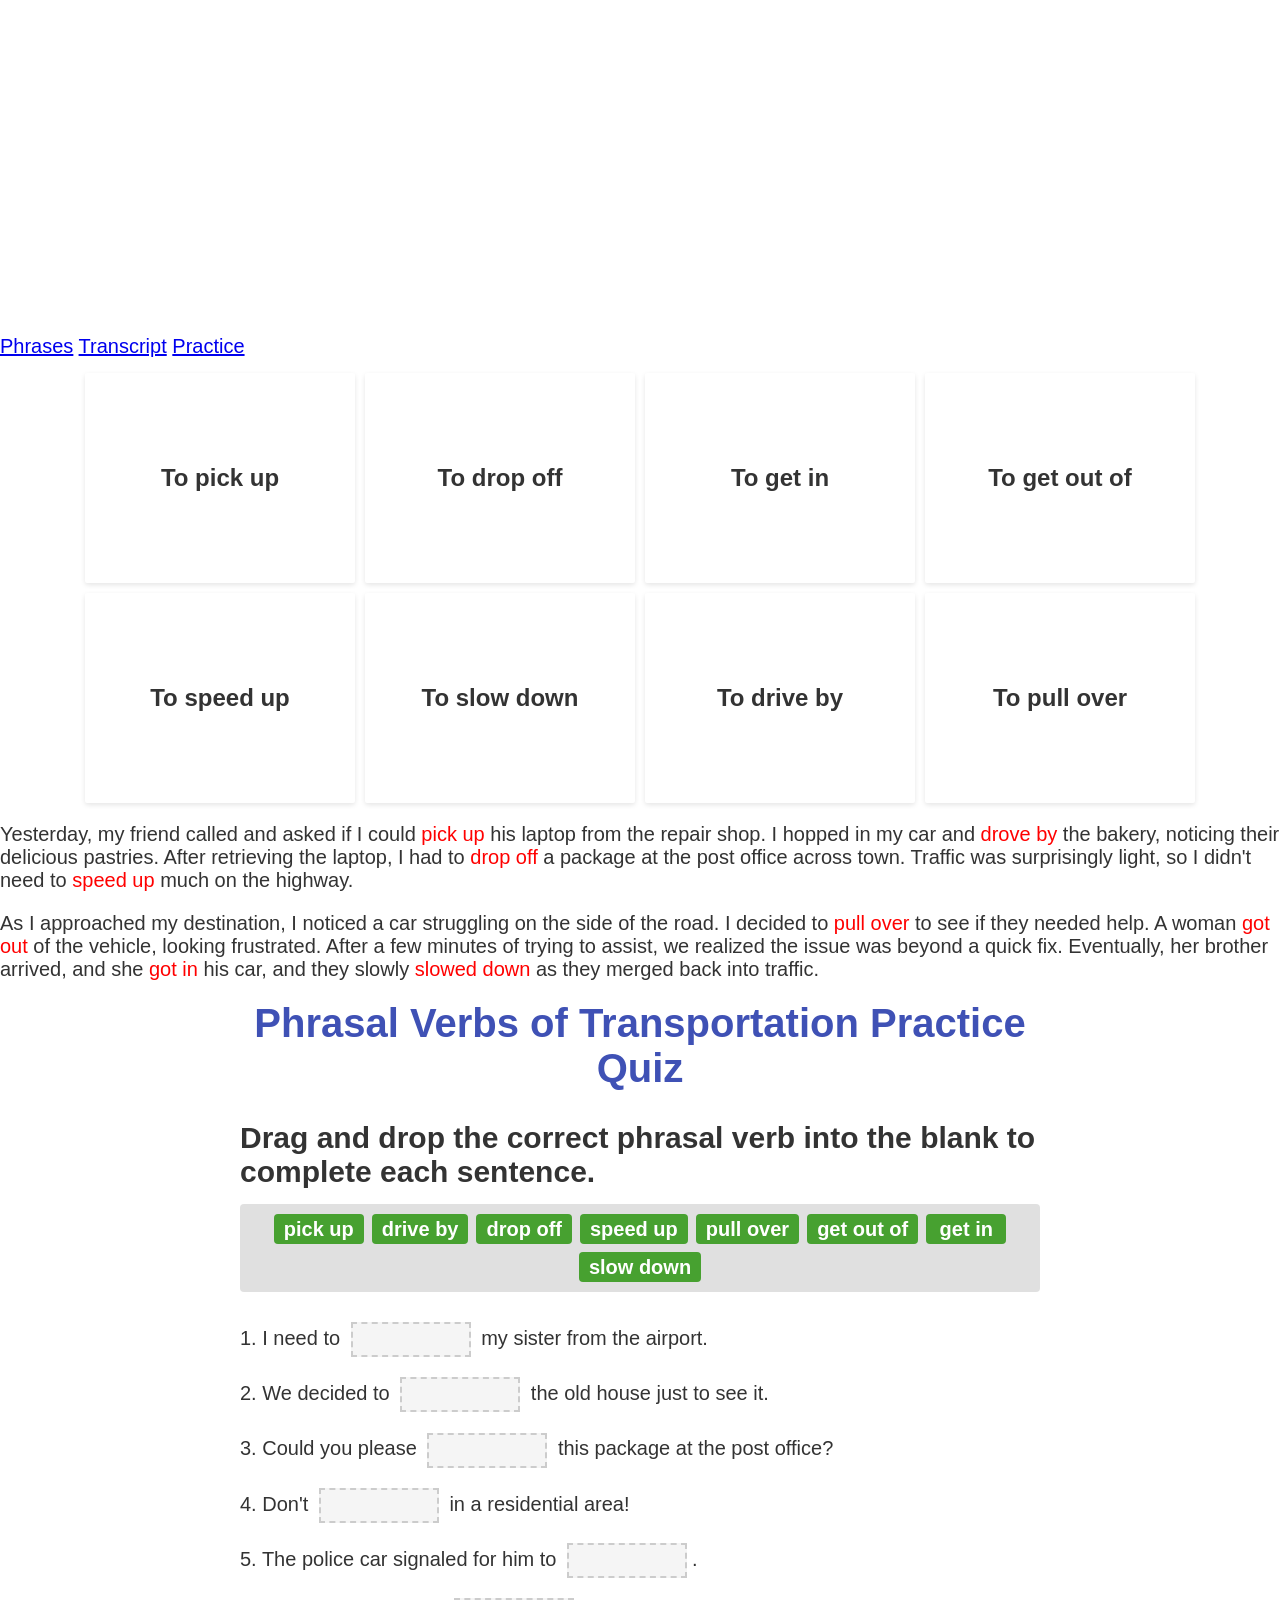
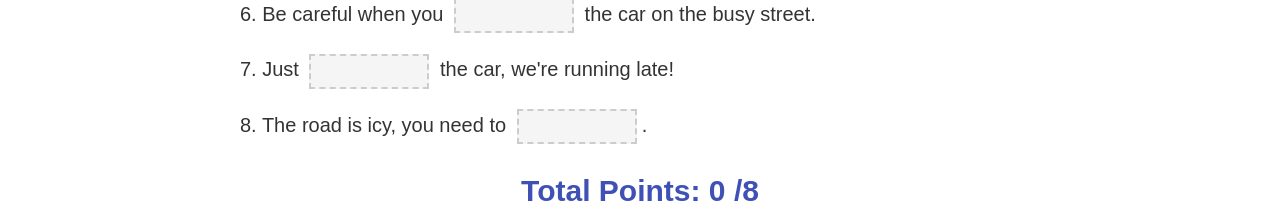
<file: PVOFTAM1.HTML>
<!DOCTYPE html>
<html>
<head>
<title>Phrasal Verbs - Movement and Transportation / Practice Quiz</title>
<meta charset="UTF-8">
<link rel="stylesheet" href="https://fonts.googleapis.com/icon?family=Material+Icons">
<link rel="stylesheet" href="https://code.getmdl.io/1.3.0/material.indigo-pink.min.css">
<style>
/* General Body and MDL Tabs Styling */
body {
    margin: 0; /* Remove default body margin */
    background-color: #fff; /* Set a white background for consistency */
    font-family: 'Roboto', sans-serif; /* Ensure consistent font */
    color: #333; /* Default text color */
}

.video-container {
  margin-bottom: 20px; /* Space below the video */
  display: flex;
  justify-content: center; /* Center the video iframe */
}

.video-container iframe {
    display: block; /* Remove extra space below iframe */
}


.verb {
  color: red;
}

.mdl-tabs {
  /* Style your tabs navigation */
  font-size: 20px;    /* Adjusted font size for tabs */
  font-weight: 500;  /* Adjust font weight */
  width: 100%; /* Make tabs take full width */
}

.mdl-tabs__tab-bar {
    justify-content: center; /* Center the tabs themselves */
}

.mdl-tabs__tab {
    /* Adjust individual tab spacing/padding if needed */
}


.mdl-tabs__tab-panel {
  display: none;
  overflow-y: auto;
  padding: 20px; /* Added padding to all tab panels */
  box-sizing: border-box; /* Include padding in element's total width and height */
  background-color: #fff; /* Explicitly set panel background to white */
}

.mdl-tabs__tab-panel.is-active {
  display: block;
}

/* Vocabulary Grid Styles */
#vocabulary-grid {
  margin-top: 20px;
  margin-bottom: 25px;
  margin-left: auto; /* Center the grid */
  margin-right: auto; /* Center the grid */
  display: grid;
  /* Max 4 columns: Set a max-width and use auto-fit */
  grid-template-columns: repeat(auto-fit, minmax(250px, 1fr));
  grid-auto-rows: minmax(200px, auto);
  grid-gap: 20px;
  justify-items: stretch;
  max-width: 1100px; /* Approximate width for 4 cards + gaps (4*250 + 3*20 = 1060, using 1100 for safety) */
}

/* Flashcard Styles (remain largely the same) */
.flashcard {
  cursor: pointer;
  width: 100%;
  height: auto;
  min-height: 200px;
  perspective: 1000px;
  transition: transform 0.6s;
  transform-style: preserve-3d;
  display: flex;
  justify-content: center;
  align-items: center;
}

.front, .back {
  position: absolute;
  width: 100%;
  height: 100%;
  backface-visibility: hidden;
  border-radius: 2px;
  box-shadow: 0 2px 5px rgba(0, 0, 0, 0.1);
}

.front {
  background-color: #fff;
  color: #333;
  display: flex;
  align-items: center;
  justify-content: center;
  padding: 5px;
  text-align: center;
}

.back {
  background-color: #3f51b5; /* MDL Primary color */
  color: white;
  transform: rotateY(180deg);
  display: flex;
  flex-direction: column;
  padding: 15px;
  overflow: hidden;
}

.flashcard:hover {
  box-shadow: 0 4px 8px rgba(0, 0, 0, 0.2);
}

.back hr {
  margin: 10px 0;
  border: 0;
  border-top: 1px solid rgba(255, 255, 255, 0.5);
}

.front p {
  font-size: 1.2em;
  font-weight: bold;
  margin: 0;
}

.back p {
  font-size: 0.9em;
  line-height: 1.5;
  margin-bottom: 10px;
}

.flashcard.flipped {
  transform: rotateY(180deg);
}

/* Transcript Styles */
#transcript {
  /* Styles already present, base panel padding applies */
}


/* Styles for Practice Tab (integrated and adjusted) */
#practice {
   background-color: #fff; /* Match other panels */
   text-align: left; /* Default text alignment */
}

/* Wrapper to contain and center the quiz content */
.quiz-area {
    width: 100%; /* Use full width of the panel */
    max-width: 800px; /* Max width for larger screens */
    margin: 0 auto; /* Center the block within the panel */
}

#practice h1 {
    font-family: 'Roboto', sans-serif; /* Match main font */
    text-align: center; /* Center the main quiz title */
    margin-top: 0;
    margin-bottom: 30px;
    font-size: 2em;
    color: #3f51b5; /* Use primary color for heading */
}

#practice h2 {
    font-family: 'Roboto', sans-serif; /* Match main font */
    text-align: left;
    margin-bottom: 15px;
    font-size: 1.5em;
}

#practice h3 {
     font-family: 'Roboto', sans-serif; /* Match main font */
     text-align: left;
     margin-bottom: 15px;
     font-size: 1.2em;
}

#practice p {
    margin-bottom: 15px; /* Space between sentences */
    font-family: 'Roboto', sans-serif; /* Match main font */
    text-align: left;
    line-height: 1.6; /* Increased line height for readability */
    color: #333; /* Ensure text color is readable */
}

/* Container for the pool of draggable verbs */
.draggable-pool {
    display: flex;
    flex-wrap: wrap; /* Allow items to wrap */
    justify-content: center; /* Center the pool */
    margin-bottom: 30px;
    padding: 10px;
    background-color: #e0e0e0; /* Light grey background for the pool */
    border-radius: 4px;
    gap: 8px; /* Space between draggable items */
}


/* Styling for the draggable elements (the verbs) */
.draggable {
  font-family: 'Roboto', sans-serif; /* Match main font */
  /* Adjusted width based on verb length, let's use auto or min-content */
  width: auto; /* Allow width to fit content */
  min-width: 80px; /* Minimum width */
  max-width: 150px; /* Maximum width to prevent overflow */
  height: 30px; /* Increased height */
  background-color: #47A130; /* Green */
  color: white;
  text-align: center;
  padding: 0 10px; /* Adjusted padding */
  /* margin handled by gap in .draggable-pool */
  cursor: grab;
  border-radius: 4px; /* Slightly increased border-radius */
  box-sizing: border-box;
  display: inline-flex; /* Use inline-flex */
  align-items: center;
  justify-content: center;
  flex-shrink: 0;
  font-weight: bold;
  font-size: 1em; /* Adjusted font size */
  transition: background-color 0.3s; /* Smooth transition */
}

.draggable.dragging {
    opacity: 0.6; /* Adjust opacity when dragging */
}

/* Styling for the drop zones (blanks in sentences) */
.dropzone {
  display: inline-block; /* Allow dropzone to sit within text */
  vertical-align: middle; /* Align with text baseline */
  background-color: #f5f5f5; /* Light grey */
  border: 2px dashed #ccc; /* Lighter, dashed border */
  width: 120px; /* Width wide enough for verbs */
  min-height: 35px; /* Ensure minimum height */
  padding: 3px;
  margin: 0 5px; /* Space around the blank */
  display: inline-flex; /* Use inline-flex for centering dropped item */
  align-items: center;
  justify-content: center;
  box-sizing: border-box;
  flex-shrink: 0;
  transition: border-color 0.3s, background-color 0.3s; /* Smooth transition */
}

.dropzone.draggingover {
    border-color: #3f51b5; /* Highlight with primary color on drag over */
    background-color: #e8eaf6; /* Light primary background */
}

/* Style for dropped correct/incorrect items */
.dropzone .draggable {
    margin: 0; /* Remove margin on dropped item */
    width: 100%; /* Make dropped item fill dropzone width */
    height: 100%; /* Make dropped item fill dropzone height */
    font-size: 0.9em; /* Smaller font inside dropzone */
}

.dropzone.correct {
    background-color: #d4edda; /* Light green */
    border-color: #28a745; /* Green border */
}

.dropzone.incorrect {
    background-color: #f8d7da; /* Light red */
    border-color: #dc3545; /* Red border */
}

/* Style for Total Points */
#practice .total-points-container {
    margin-top: 30px;
    text-align: center;
    font-size: 1.5em;
    font-weight: bold;
    color: #3f51b5; /* Use primary color */
}
</style>
</head>
<body>

<div class="video-container">
  <iframe width="560" height="315" src="https://www.youtube.com/embed/dQw4w9WgXcQ" title="YouTube video player" frameborder="0" allow="accelerometer; autoplay; clipboard-write; encrypted-media; gyroscope; picture-in-picture; web-share" referrerpolicy="strict-origin-when-cross-origin" allowfullscreen></iframe>
</div>

<div class="mdl-tabs mdl-js-tabs mdl-js-ripple-effect">
  <div class="mdl-tabs__tab-bar">
    <a href="#vocabulary" class="mdl-tabs__tab is-active">Phrases</a>
    <a href="#transcript" class="mdl-tabs__tab">Transcript</a>
    <a href="#practice" class="mdl-tabs__tab">Practice</a>
  </div>

  <div class="mdl-tabs__panel is-active" id="vocabulary">
    <div id="vocabulary-grid">
      <div class="flashcard">
        <div class="front"><p>To pick up</p></div>
        <div class="back">
          <p>Definition: To retrieve someone or something in a vehicle.</p>
          <p>Example: I'll <span class="verb">pick up</span> the kids from school at 3 PM.</p>
        </div>
      </div>

      <div class="flashcard">
        <div class="front"><p>To drop off</p></div>
        <div class="back">
          <p>Definition: To leave someone or something somewhere.</p>
          <p>Example: Can you <span class="verb">drop off</span> this letter at the post office?</p>
        </div>
      </div>

      <div class="flashcard">
        <div class="front"><p>To get in</p></div>
        <div class="back">
          <p>Definition: To enter a vehicle (usually a car).</p>
          <p>Example: <span class="verb">Get in</span> the car, we're going to be late!</p>
        </div>
      </div>

      <div class="flashcard">
        <div class="front"><p>To get out of</p></div>
        <div class="back">
          <p>Definition: To exit a vehicle (usually a car).</p>
          <p>Example: Be careful when you <span class="verb">get out of</span> the taxi.</p>
        </div>
      </div>

      <div class="flashcard">
        <div class="front"><p>To speed up</p></div>
        <div class="back">
          <p>Definition: To accelerate. To increase the velocity of a vehicle.</p>
          <p>Example: The driver had to <span class="verb">speed up</span> to pass the truck.</p>
        </div>
      </div>

      <div class="flashcard">
        <div class="front"><p>To slow down</p></div>
        <div class="back">
          <p>Definition: To decelerate. To reduce the velocity of a vehicle.</p>
          <p>Example: You need to <span class="verb">slow down</span>, there's a school zone ahead.</p>
        </div>
      </div>

      <div class="flashcard">
        <div class="front"><p>To drive by</p></div>
        <div class="back">
          <p>Definition: To pass by something, somewhere, or someone in a vehicle.</p>
          <p>Example: We <span class="verb">drove by</span> the old house on our way to the beach.</p>
        </div>
      </div>

      <div class="flashcard">
        <div class="front"><p>To pull over</p></div>
        <div class="back">
          <p>Definition: To move a vehicle to the side of the road and stop.</p>
          <p>Example: The police officer told the driver to <span class="verb">pull over</span>.</p>
        </div>
      </div>
    </div>
  </div>

  <div class="mdl-tabs__panel" id="transcript">
    <p>
      Yesterday, my friend called and asked if I could <span class="verb">pick up</span> his laptop from the repair shop. I hopped in my car and <span class="verb">drove by</span> the bakery, noticing their delicious pastries. After retrieving the laptop, I had to <span class="verb">drop off</span> a package at the post office across town. Traffic was surprisingly light, so I didn't need to <span class="verb">speed up</span> much on the highway.
    </p>

    <p>
      As I approached my destination, I noticed a car struggling on the side of the road. I decided to <span class="verb">pull over</span> to see if they needed help. A woman <span class="verb">got out</span> of the vehicle, looking frustrated. After a few minutes of trying to assist, we realized the issue was beyond a quick fix. Eventually, her brother arrived, and she <span class="verb">got in</span> his car, and they slowly <span class="verb">slowed down</span> as they merged back into traffic.
    </p>
  </div>

  <div class="mdl-tabs__panel" id="practice">
    <div class="quiz-area">
      <h1>Phrasal Verbs of Transportation Practice Quiz</h1>

      <h2>Drag and drop the correct phrasal verb into the blank to complete each sentence.</h2>

      <div class="draggable-pool">
        <div class="draggable" draggable="true" data-correct="pick up">pick up</div>
        <div class="draggable" draggable="true" data-correct="drive by">drive by</div>
        <div class="draggable" draggable="true" data-correct="drop off">drop off</div>
        <div class="draggable" draggable="true" data-correct="speed up">speed up</div>
        <div class="draggable" draggable="true" data-correct="pull over">pull over</div>
        <div class="draggable" draggable="true" data-correct="get out of">get out of</div>
        <div class="draggable" draggable="true" data-correct="get in">get in</div>
        <div class="draggable" draggable="true" data-correct="slow down">slow down</div>
      </div>

      <div class="quiz-sentences">
          <p>1. I need to <span class="dropzone" data-correct="pick up"></span> my sister from the airport.</p>
          <p>2. We decided to <span class="dropzone" data-correct="drive by"></span> the old house just to see it.</p>
          <p>3. Could you please <span class="dropzone" data-correct="drop off"></span> this package at the post office?</p>
          <p>4. Don't <span class="dropzone" data-correct="speed up"></span> in a residential area!</p>
          <p>5. The police car signaled for him to <span class="dropzone" data-correct="pull over"></span>.</p>
          <p>6. Be careful when you <span class="dropzone" data-correct="get out of"></span> the car on the busy street.</p>
          <p>7. Just <span class="dropzone" data-correct="get in"></span> the car, we're running late!</p>
          <p>8. The road is icy, you need to <span class="dropzone" data-correct="slow down"></span>.</p>
      </div>


      <div class="total-points-container">
           Total Points: <span id="total-points">0</span> /8
      </div>

    </div>
  </div>
</div>

<script defer src="https://code.getmdl.io/1.3.0/material.min.js"></script>
<script>
  // Initialize MDL components after the page loads
  window.addEventListener('load', function() {
    componentHandler.upgradeAllRegistered();
  });

  // JavaScript to handle card flipping (from Document 1)
  const flashcards = document.querySelectorAll('.flashcard');

  flashcards.forEach(card => {
    card.addEventListener('click', () => {
      card.classList.toggle('flipped');
    });
  });

  // JavaScript for Drag and Drop Quiz (Updated for new quiz)

  let totalPoints = 0; // Initialize total points
  const totalQuestions = 8; // Total number of questions

  const draggables = document.querySelectorAll('.draggable-pool .draggable'); // Select draggables only from the pool
  const dropzones = document.querySelectorAll('.quiz-sentences .dropzone'); // Select dropzones only within sentences
  const totalPointsSpan = document.getElementById('total-points');

  // Update total points display initially
  totalPointsSpan.textContent = totalPoints;
  document.querySelector('.total-points-container').lastChild.textContent = ` /${totalQuestions}`; // Update total count display


  draggables.forEach(draggable => {
      draggable.addEventListener('dragstart', (e) => {
          e.dataTransfer.setData('text/plain', draggable.dataset.correct); // Set data to the correct answer for potential future use, or just element ID
          draggable.classList.add('dragging');
          // Add a slight delay to hide the original element clone during drag
          setTimeout(() => {
              draggable.style.visibility = 'hidden';
          }, 0);
      });

      draggable.addEventListener('dragend', () => {
          // Make all draggables in the pool visible again if they haven't been dropped
          document.querySelectorAll('.draggable-pool .draggable').forEach(drag => {
              // Only make visible if parent is the pool (not a dropzone)
              if (drag.parentElement && drag.parentElement.classList.contains('draggable-pool')) {
                 drag.style.visibility = 'visible';
              }
          });
          draggable.classList.remove('dragging');
      });
  });

  dropzones.forEach(dropzone => {
      dropzone.addEventListener('dragover', e => {
          e.preventDefault(); // Allow drop
          dropzone.classList.add('draggingover');
      });

      dropzone.addEventListener('dragleave', () => {
          dropzone.classList.remove('draggingover');
      });

      dropzone.addEventListener('drop', (e) => {
          e.preventDefault();
          dropzone.classList.remove('draggingover');

          // Prevent dropping if the dropzone already has content
          if (dropzone.children.length > 0) {
              console.log("Drop zone already occupied.");
              // Make the dragged item visible again as it wasn't dropped
              const dragged = document.querySelector('.draggable.dragging');
              if (dragged) dragged.style.visibility = 'visible';
              return; // Exit the drop handler
          }

          const draggedElement = document.querySelector('.draggable.dragging');
          if (draggedElement) {
               // Clone the dragged element before appending
              const droppedElement = draggedElement.cloneNode(true);

              // Remove dragging class from the clone
              droppedElement.classList.remove('dragging');
              // Make the clone visible immediately
              droppedElement.style.visibility = 'visible';

              // Append the cloned element to the dropzone
              dropzone.appendChild(droppedElement);

              // Hide the original element from the pool permanently
              draggedElement.style.display = 'none'; // Hide instead of just visibility

              // Get correct answer from data attribute on the *original* dragged element
              const correctAnswer = draggedElement.dataset.correct;
              // Get the text content from the *dropped* element
              const droppedValue = droppedElement.textContent.trim();

              // Check if the dropped verb is correct for this dropzone
              // We need a way to know the correct answer for *this specific dropzone*
              // A simple way is to match the sentence context or add data attributes to dropzones.
              // Let's assume the sentences are in the same order as the draggables for now,
              // or better, add a data attribute to the dropzone itself indicating the correct answer.
              // For simplicity in modifying existing structure, let's add data-correct to dropzones.

              // *** Modification Needed: Add data-correct attributes to the dropzone spans in HTML ***
              // e.g., <span class="dropzone" data-correct="pick up"></span>

              const dropzoneCorrectAnswer = dropzone.dataset.correct; // Get correct answer from dropzone

              let wasCorrectBefore = dropzone.classList.contains('correct');
              let isCorrectNow = (droppedValue === dropzoneCorrectAnswer);


              if (isCorrectNow) {
                  dropzone.classList.add('correct');
                  dropzone.classList.remove('incorrect');
                  // If it wasn't correct before, increment score
                  if (!wasCorrectBefore) {
                     totalPoints++;
                     totalPointsSpan.textContent = totalPoints;
                  }
              } else {
                  dropzone.classList.add('incorrect');
                  dropzone.classList.remove('correct');
                   // If it was correct before, decrement score
                  if (wasCorrectBefore) {
                       totalPoints--;
                       totalPointsSpan.textContent = totalPoints;
                  }
              }

               // Disable dragging for the dropped element clone
               droppedElement.draggable = false;
               droppedElement.style.cursor = 'default';

               // Optional: Prevent clicking/interaction on dropped item
               droppedElement.style.pointerEvents = 'none';
          }
      });
  });

  // --- IMPORTANT ---
  // You need to manually add data-correct attributes to the <span class="dropzone">
  // elements in the HTML above for the scoring to work correctly.
  // For example:
  // <p>1. I need to <span class="dropzone" data-correct="pick up"></span> my sister from the airport.</p>
  // <p>2. We decided to <span class="dropzone" data-correct="drive by"></span> the old house just to see it.</p>
  // ... and so on for all 8 sentences.
  // I have added comments above the script block reminding you to do this.
  // Let's add them directly into the HTML now.

</script>

</body>
</html>
</file>
